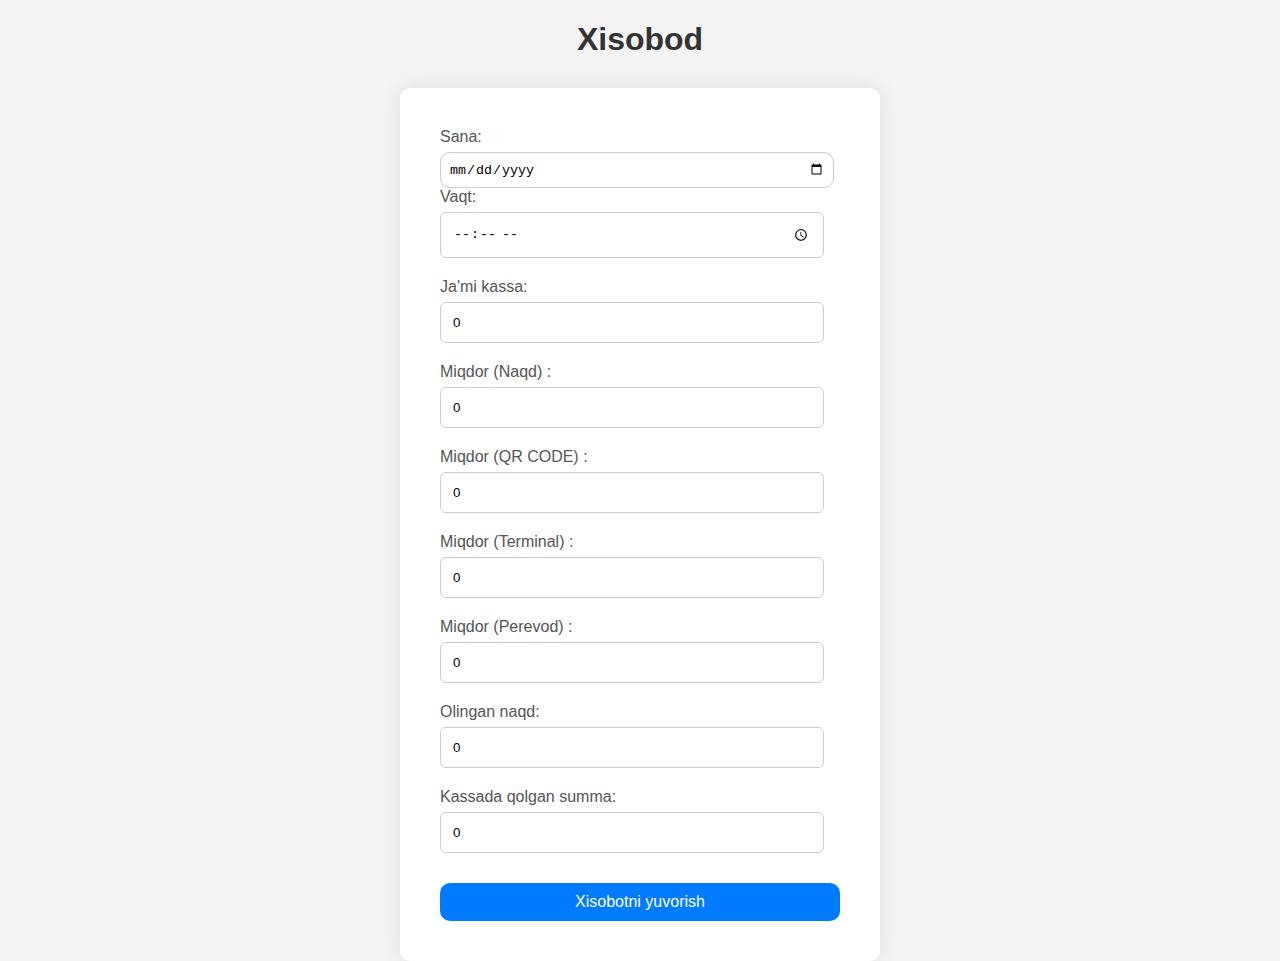
<file: index.html>
<!DOCTYPE html>
<html lang="en">
<head>
    <meta charset="UTF-8">
    <meta name="viewport" content="width=device-width, initial-scale=1.0">
    <title>Iz Med Clinic</title>
    <link rel="stylesheet" href="styles.css">
    <script src="https://telegram.org/js/telegram-web-app.js"></script>
</head>
<body>
    <h1>Xisobod</h1>
    <form id="reportForm" method="POST" action="/submit">
        <label for="date">Sana:</label>
        <input type="date" id="date" name="date" required><br>

        <label for="time">Vaqt:</label>
        <input type="time" id="time" name="time" required><br>
    
        <label for="GeneralAmount">Ja'mi kassa:</label>
        <input type="number" id="GeneralAmount" placeholder="0" name="GeneralAmount" min="0" value="0">

        <label for="paymentType1">Miqdor (Naqd) :</label>
        <input type="number" id="paymentType1" placeholder="0" name="paymentType1" min="0" value="0">

        <label for="paymentType2">Miqdor (QR CODE) :</label>
        <input type="number" id="paymentType2" placeholder="0" name="paymentType2" min="0" value="0">

        <label for="paymentType3">Miqdor (Terminal) :</label>
        <input type="number" id="paymentType3" placeholder="0" name="paymentType3" min="0" value="0">

        <label for="paymentType4">Miqdor (Perevod) :</label>
        <input type="number" id="paymentType4" placeholder="0" name="paymentType4" min="0" value="0">

        <label for="amountTaken">Olingan naqd:</label>
        <input type="number" id="amountTaken" name="amountTaken" placeholder="0" min="0" value="0" required><br>

        <label for="remainingCash">Kassada qolgan summa:</label>
        <input type="number" id="remainingCash" name="remainingCash" placeholder="0" min="0" value="0" required><br>
            
        <button type="submit">Xisobotni yuvorish</button>

    </form>

    <script src="script.js"></script>

</body>
</html>
</file>
<file: styles.css>
body {
    font-family: Arial, sans-serif;
    margin: 0;
    padding: 0;
    background-color: #f4f4f4;
}

.container {
    display: flex;
    justify-content: center;
    align-items: center;
    height: 100vh;
}

form {
    max-width: 400px;
    margin: auto;
    padding: 40px;
    background: #fff;
    border-radius: 10px;
    box-shadow: 0 0 20px rgba(0, 0, 0, 0.1);
}

h1 {
    text-align: center;
    color: #333;
    margin-bottom: 30px;
}

label {
    display: block;
    margin-bottom: 8px;
    color: #555;
}

input[type="text"],
input[type="time"],
select,
input[type="number"] {
    width: calc(100% - 16px);
    padding: 12px;
    margin-bottom: 20px;
    border: 1px solid #ccc;
    border-radius: 6px;
    box-sizing: border-box;
}

input[type="text"]:focus,
input[type="time"]:focus,
select:focus,
input[type="number"]:focus {
    outline: none;
    border-color: #4caf50;
}

select {
    appearance: none;
    background: url('data:image/svg+xml;utf8,<svg fill="#777" height="24" viewBox="0 0 24 24" width="24" xmlns="http://www.w3.org/2000/svg"><path d="M7 10l5 5 5-5z"/><path d="M0 0h24v24H0z" fill="none"/></svg>') no-repeat right 12px center/14px auto;
    background-color: #fff;
}

button {
    width: 100%;
    padding: 14px;
    background-color: #4caf50;
    color: white;
    border: none;
    border-radius: 6px;
    cursor: pointer;
    font-size: 16px;
    transition: background-color 0.3s ease;
}

button:hover {
    background-color: #45a049;
}


.input-group {
    margin-bottom: 15px;
}

label {
    display: block;
    margin-bottom: 6px;
}

input {
    width: 94%;
    padding: 8px;
    border-radius: 10px;
    border: 1px solid #ccc;
}

button {
    width: 100%;
    padding: 10px;
    border: none;
    background-color: #007bff;
    color: #fff;
    border-radius: 10px;
    cursor: pointer;
    transition: background-color 0.8s;
    margin-top: 10px; 
}

button:hover {
    background-color: #0056b3;
}

.menu-container {
    background: linear-gradient(180deg, rgba(255, 255, 255, 0.8), rgba(255, 255, 255, 0.95)); /* Milky white gradient */
    border-radius: 8px;
    padding: 20px;
    box-shadow: 0 0 10px rgba(0, 0, 0, 0.1);
    max-width: 300px;
    width: 100%;
    text-align: center; 
    position: absolute;
    top: 50%;
    left: 50%;
    transform: translate(-50%, -50%);
}

.menu-container h2 {
    margin-bottom: 20px;
}

.menu-container button {
    width: 100%;
    padding: 10px;
    border: none;
    background-color: #007bff;
    color: #fff;
    border-radius: 10px;
    cursor: pointer;
    transition: background-color 0.8s;
    margin-top: 10px;
}

.menu-container button:hover {
    background-color: #0056b3;
}
</file>
